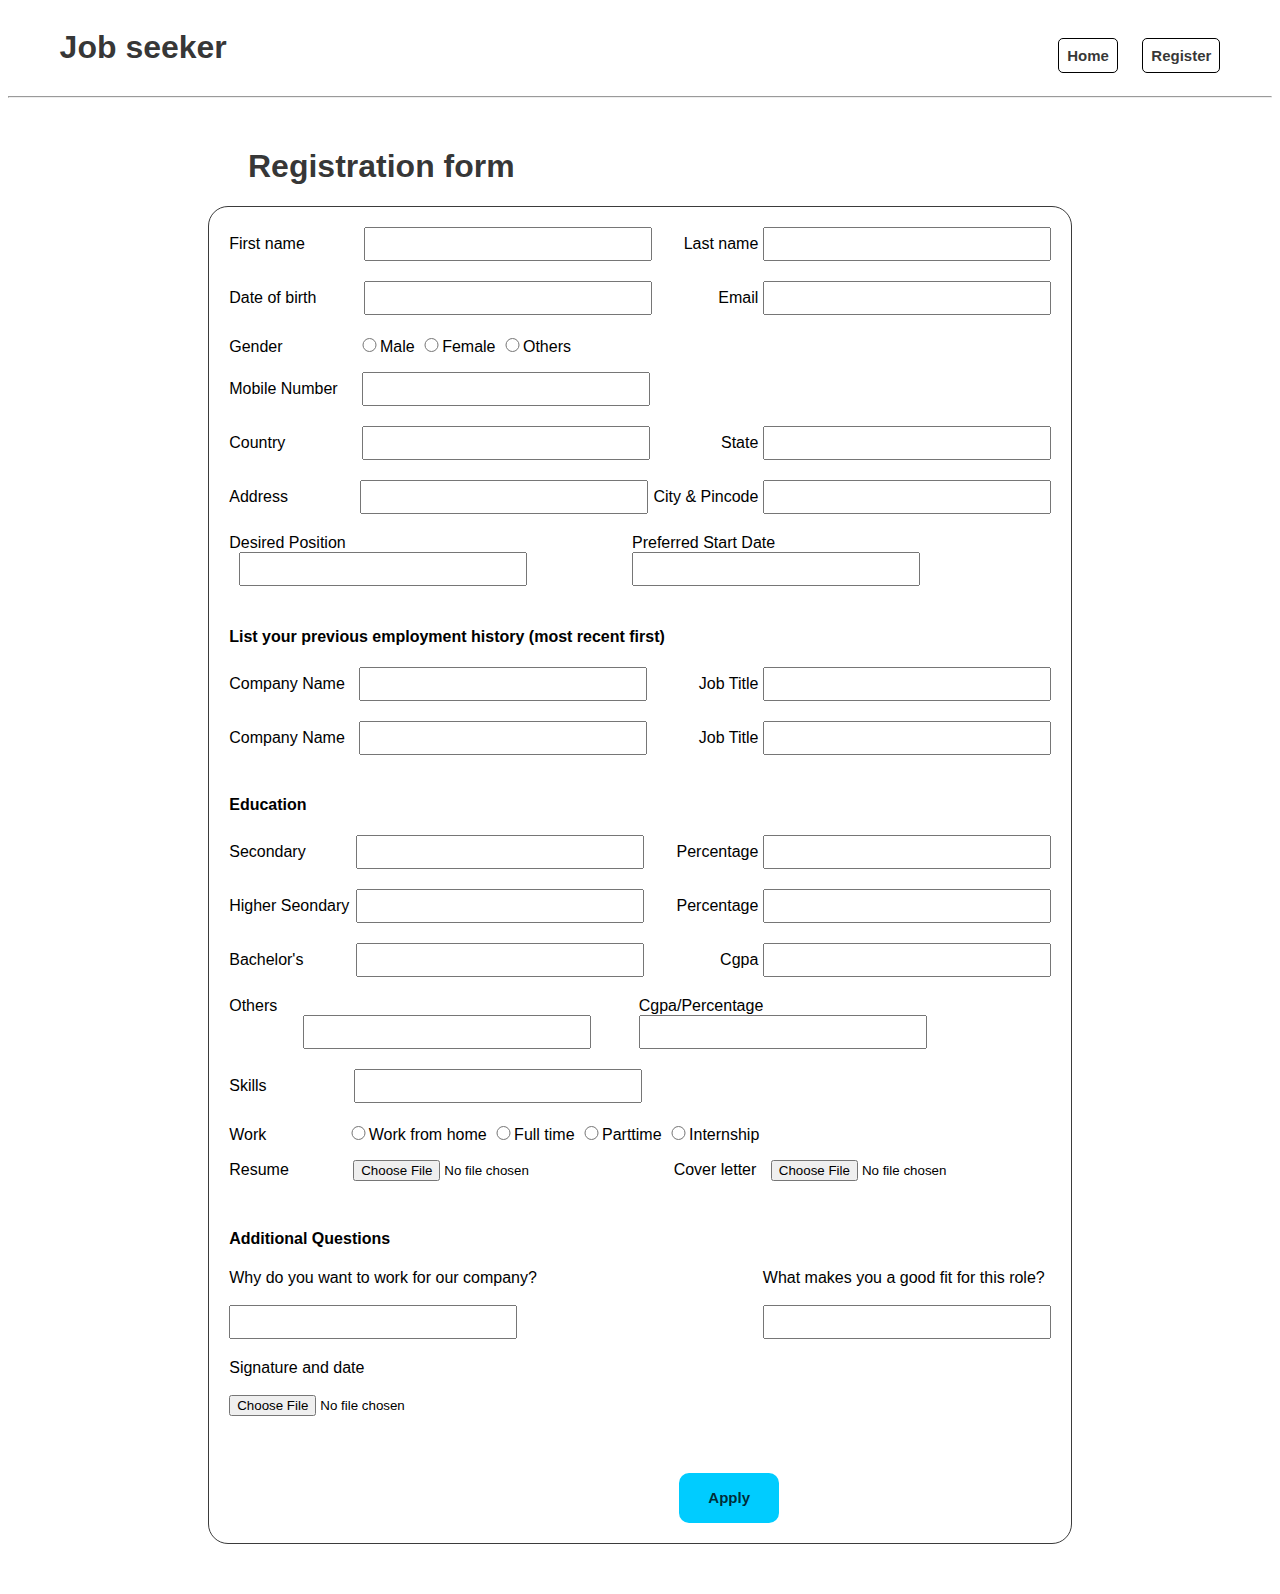
<file: index.html>
<!DOCTYPE html>
<html lang="en">
  <head>
    <meta charset="UTF-8" />
    <meta name="viewport" content="width=device-width, initial-scale=1.0" />
   <link rel="stylesheet" href="style2.css">
    <title>Register</title>
  </head>
  <nav class="container d-flex j-content">
    <h1>Job seeker</h1>
    <div class="home-btn">
      <a href="home.html"
        ><button><b>Home</b></button></a
      >
      <a href="index.html"
        ><button><b>Register</b></button></a
      >
    </div>
  </nav>
  <hr />
  <body>
    <form>
      <div class="he-1">
      <h1>Registration form</h1></div>
        <div class="container2 mar-20">
      <div class="d-flex j-content">
        <div>
        <label for="fname" class="fname">First name</label>
        <input type="text" id="fname" /></div>
        <div><label for="lname">Last name</label>
        <input type="text" id="lname" /></div>
      </div>
      <div class="d-flex j-content ">
        <div>
        <label for="dob">Date of birth</label>
        <input type="text"  id="dob"/></div>
       <div> <label for="Email">Email</label>
        <input type="text" id="Email" /></div>
      </div>    
      <div class="radio">
        <label for="mno ">Gender</label>
        <input type="radio" id="gender">Male
        <input type="radio">Female
        <input type="radio">Others</div>
        <div>
        <label for="num">Mobile Number</label>
        <input type="text" id="num" />
      </div>
      <div class="d-flex j-content">
        <div>
        <label for="country">Country</label>
        <input type="text"  id="country"/></div>
        <div><label for="state">State</label>
        <input type="text" id="state" /></div>
      </div>
      <div class="d-flex j-content ">
        <div><label for="street">Address</label>
        <input type="text"  id="street"/></div>
        
        <div><label for="pin">City & Pincode</label>
        <input type="text"  id="pin"/></div>
      </div>
      <div class="d-flex j-content">
        <div>
        <label for="dposition">Desired Position</label>
        <input type="text"  id="dposition"/></div>
       <div> <label for="start">Preferred Start Date</label>
        <input type="text" id="start"></div>
      </div>
      <div>
        <h4>List your previous employment history (most recent first)</h4>
      </div>
      <div class="d-flex j-content">
        <div>
        <label for="cname">Company Name</label>
        <input type="text" id="cname" /></div>
       <div> <label for="jtitle">Job Title</label>
        <input type="text" id="jtitle" /></div>
       
      </div>
      <div class="d-flex j-content">
        <div><label for="cname">Company Name</label>
        <input type="text" id="cname" /></div>
        <div><label for="jtitle">Job Title</label>
        <input type="text" id="jtitle" /></div>
        
      </div>
      
        <h4>Education</h4>
        <div class="d-flex j-content">
          <div>
        <label for="school">Secondary</label>
        <input type="text" id="school" /></div>
       <div> <label for="schoolp">Percentage</label>
        <input type="text"  id="schoolp"/></div>
      </div>
      <div class="d-flex j-content">
        <div><label for="hs">Higher Seondary</label>
        <input type="text"  id="hs"/></div>
        <div><label for="hsp">Percentage</label>
        <input type="text"  id="hsp"/></div>
      </div>
      <div class="d-flex j-content">
        <div><label for="college">Bachelor's</label>
        <input type="text" id="college" /></div>
        <div><label for="cgp">Cgpa</label>
        <input type="text" id="cgp" /></div>
      </div>
      <div class="d-flex j-content">
        <div>
        <label for="others">Others</label>
        <input type="text" id="others" /></div>
        <div><label for="cgp">Cgpa/Percentage</label>
          <input type="text" id="cgp" /></div>
      </div>
      <div>
        <label for="skills">Skills</label>
        <input type="text"  id="skills"/>
      </div>
      <div class="radio">
        <label for="twork">Work</label>
        <input type="radio" id="wfh" />Work from home <input type="radio" />Full time
        <input type="radio" />Parttime <input type="radio" />Internship
      </div>
      <div class="d-flex j-content">
        <div><label for="cfile">Resume</label>
        <input class="choose-file" type="file" id="choose-file" required />
       <label for="choose-file" class="upload-file" data-text="filename"></div>
        <div><label for="cfile">Cover letter</label>
            <input class="choose-file" type="file" id="choose-file2" required />
            <label for="choose-file" class="upload-file" data-text="filename"></div>
      </div>
      <div>
        <h4>Additional Questions</h4>
        <div class="d-flex j-content">
         <div><label for="why">Why do you want to work for our company?</label><br><br>
        <input type="text" id=""></div>
        <div><label for="why">What makes you a good fit for this role?</label><br><br>
          <input type="text" id=""></div>
       
      </div>
      </div>
      <div>
        <label for="sig">Signature and date</label><br><br>
        <input class="choose-file" type="file" id="choose-file3" required />
      </div>
      <div class="apply">
        <button><b>Apply</b></button>
      </div>
    </div>
      
    </form>
  </body>
</html>
</file>
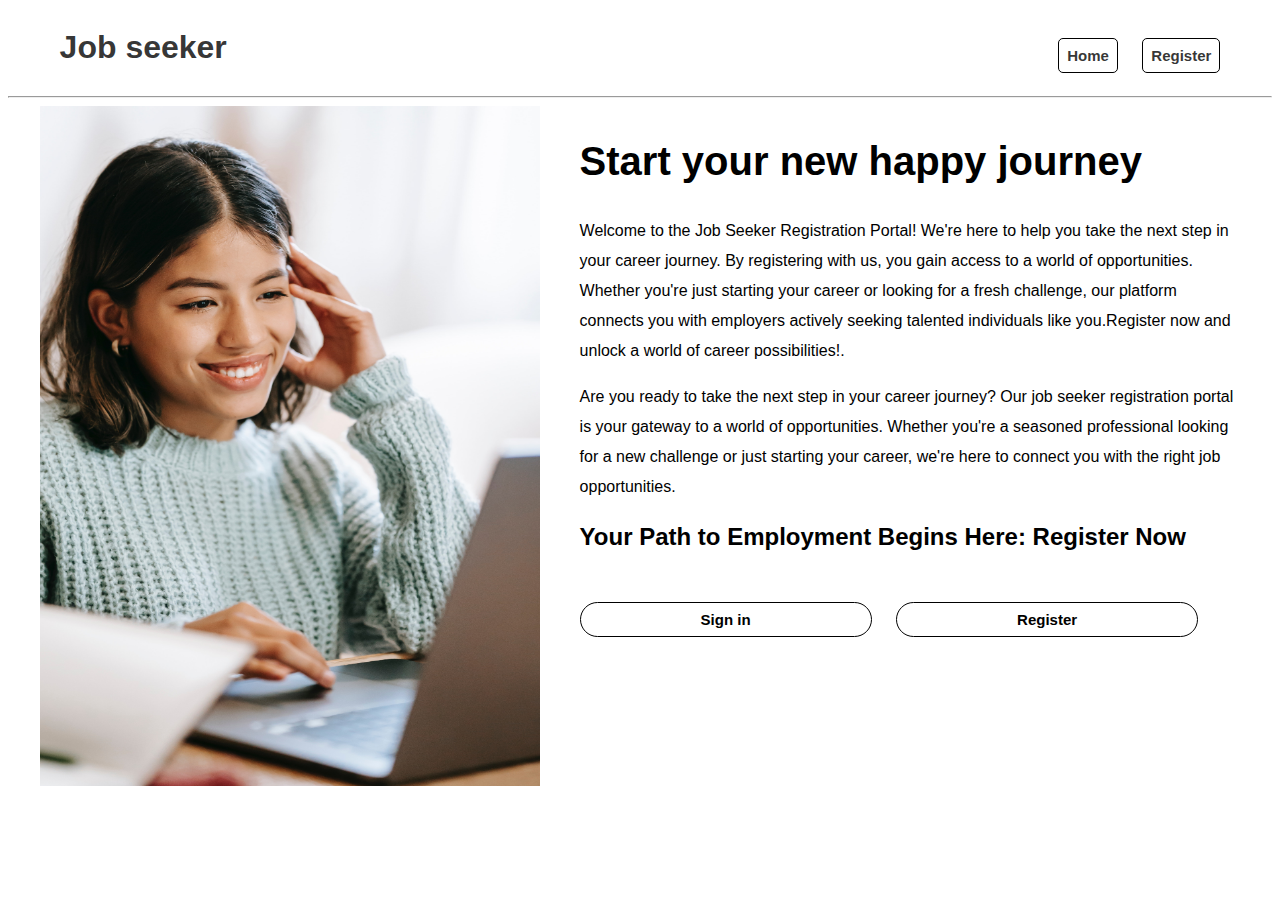
<file: home.html>
<!DOCTYPE html>
<html lang="en">
  <head>
    <meta charset="UTF-8" />
    <meta name="viewport" content="width=device-width, initial-scale=1.0" />
    <link rel="stylesheet" href="style2.css" />
    <title>Job application</title>
  </head>
  <body>
    <nav class="container d-flex j-content">
      <h1>Job seeker</h1>
      <div class="home-btn">
        <a href="home.html"
          ><button><b>Home</b></button></a
        >
        <a href="index.html"
          ><button><b>Register</b></button></a
        >
      </div>
    </nav>
    <hr />
    <div class="j-content container d-flex">
      <div class="left-pic">
        <img src="./images/left.jpg" alt="" />
      </div>
      <div class="right-content">
        <p class="topic"><b>Start your new happy journey</b></p>

        <p>
          Welcome to the Job Seeker Registration Portal! We're here to help you
          take the next step in your career journey. By registering with us, you
          gain access to a world of opportunities. Whether you're just starting
          your career or looking for a fresh challenge, our platform connects
          you with employers actively seeking talented individuals like
          you.Register now and unlock a world of career possibilities!.
        </p>
        <p>
          Are you ready to take the next step in your career journey? Our job
          seeker registration portal is your gateway to a world of
          opportunities. Whether you're a seasoned professional looking for a
          new challenge or just starting your career, we're here to connect you
          with the right job opportunities.
        </p>
        <h2 class="head">Your Path to Employment Begins Here: Register Now</h2>
        <div class="find">
          <button><b>Sign in</b></button>
          <a href="index.html"
            ><button><b>Register</b></button></a
          >
        </div>
      </div>
    </div>
  </body>
</html>
</file>
<file: style2.css>
*{
    font-family: 'poppins',sans-serif;
}
.container2{
    max-width: 1240;
    width: 65%;
    margin: auto;
    
}
.container{
    margin:auto;
    width: 95%;
    max-width: 1240px;
}
.mar-20{
    border: 1.5px solid rgb(59, 59, 59);
    padding: 20px;
    border-radius: 20px;
}
.he-1 h1{
    margin-left: 240px;
}
form{
    margin-top: 50px;
    margin-bottom: 50px;
}
button{
    margin-right: 20px;
    margin-top: 30px;
    padding: 8px;
    border: 1px solid black;
    background-color: transparent;
    color:  rgba(0, 0, 0, 0.8);;
    font-size: 15px;
}
.d-flex{
    display: flex;
}
.j-content{
    justify-content: space-between;
}
input{
    margin-bottom: 20px;
    width: 280px;
    height: 28px;
}
input:hover{
    border:2px solid rgb(77, 178, 255);
    border-radius: 2px;
}

.radio input{
width: 15px;
height: 14px;
}

#fname{
    margin-left:55px;
}
#dob{
    margin-left: 43px;
}
#gender{
    margin-left: 75px;
}
#num{
    margin-left: 20px;
}
#country{
    margin-left: 72px;
}
#street{
    margin-left: 68px;
}
#dposition{
    margin-left: 10px;
}
#cname{
    margin-left: 10px;
}
#school{
    margin-left: 46px;
}
#hs{
    margin-left: 2px;}

#college{
    margin-left: 48px;
}    
#others{
    margin-left: 74px;
}
#skills{
    margin-left: 83px;
}
#wfh{
    margin-left: 80px;
}
#choose-file{
    margin-left: 60px;
}
#choose-file2{
    margin-left: 10px;
}
.apply button{
   
    border:none;
    background-color:rgb(0, 204, 255);
    border-radius: 10px;
    color:  rgba(0, 0, 0, 0.8);
    font-size: 15px;
   margin-left: 450px;
   width: 100px;
   height: 50px;

}
button{
    border: 1px solid black;
    border-radius: 5px;
}
button:hover{
    border:1px solid rgb(128, 230, 255);
    background-color:rgb(128, 230, 255);
    border-radius: 5px;
    color:  rgba(0, 0, 0, 0.8);
}
#choose-file:hover{
    border: none;
}
#choose-file2:hover{
    border: none;
}
#choose-file3:hover{
    border: none;
}
img{
    width: 100px;
    height: 100px;
}

h1{
    margin-left: 20px;
    color:  rgba(0, 0, 0, 0.8);
   
}
.left-pic img{
    width:500px;
    height:680px;
}
.topic{
    font-size: 40px;
   
   
}
.right-content{
    margin-left: 40px;
    line-height: 30px;
   
}
.find button{
    border: 1px solid black;
    border-radius: 30px;
    color: black;
    padding-left:120px;
    padding-right:120px;
 
 }
 .find button:hover{
    border: 1px solid black;
     background-color:rgb(128, 230, 255);
     color: rgb(0, 0, 0);
 }
</file>
